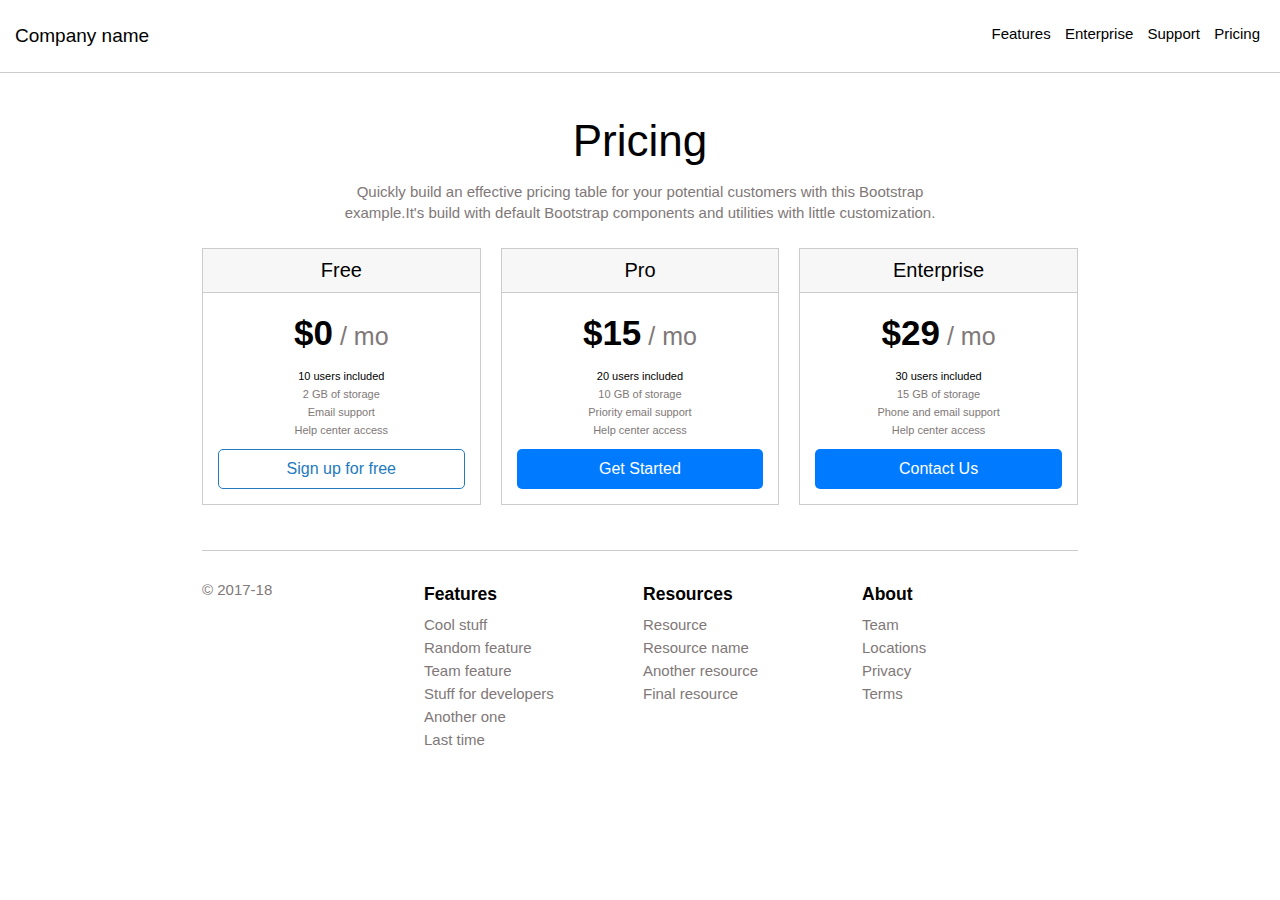
<file: Assignment 2 - Web Design/src/index.html>
<!DOCTYPE html>
<html lang="en">

<head>
    <meta charset="UTF-8">
    <meta name="viewport" content="width=device-width, initial-scale=1.0">
    <meta http-equiv="X-UA-Compatible" content="ie=edge">
    <title>Pricing Detail</title>
    <link rel="stylesheet" href="css/style.css">
</head>

<body>
    <!-- Header section -->
    <div class="header">
        <div class="header-row">
            <div class="header-left">
                <a href="#">Company name</a>
            </div>
            <div class="header-navigation">
                <div class="nav-link">
                    <a href="#">Features</a>
                    <a href="#">Enterprise</a>
                    <a href="#">Support</a>
                    <a href="#">Pricing</a>
                </div>
            </div>
        </div>
    </div>
    <!-- Pricing section -->
    <div class="content">
        <div class="pricing">
            <h1 class="price-heading">Pricing</h1>
            <p>Quickly build an effective pricing table for your potential customers with this Bootstrap example.It's build with default Bootstrap components and utilities with little customization.</p>
            <div class="price-row">
                <div class="price-free-col">
                    <div class="package">
                        <div class="pricing-header">Free</div>
                        <div class="pricing-content">
                            <ul>
                                <li><b class="price-value">$0</b><span class="price-month"> / mo</span></li>
                                <li>10 users included</li>
                                <li>2 GB of storage</li>
                                <li>Email support</li>
                                <li>Help center access</li>
                            </ul>
                            <button class="btn-free">Sign up for free</button>
                        </div>
                    </div>
                </div>
                <div class="price-pro-col">
                    <div class="package">
                        <div class="pricing-header">Pro</div>
                        <div class="pricing-content">
                            <ul>
                                <li><b class="price-value">$15</b><span class="price-month"> / mo</span></li>
                                <li>20 users included</li>
                                <li>10 GB of storage</li>
                                <li>Priority email support</li>
                                <li>Help center access</li>
                            </ul>
                            <button class="btn-priced">Get Started</button>
                        </div>
                    </div>
                </div>
                <div class="price-enterprise-col">
                    <div class="package">
                        <div class="pricing-header">Enterprise</div>
                        <div class="pricing-content">
                            <ul>
                                <li><b class="price-value">$29</b><span class="price-month"> / mo</span></li>
                                <li>30 users included</li>
                                <li>15 GB of storage</li>
                                <li>Phone and email support</li>
                                <li>Help center access</li>
                            </ul>
                            <button class="btn-priced">Contact Us</button>
                        </div>
                    </div>
                </div>
            </div>
        </div>

    </div>
    <!-- Footer section -->
    <div class="footer">
        <div class="footer-row">
            <div class="footer-column" style="color:#807878">&copy; 2017-18</div>
            <div class="footer-column-span2">
                <ul class="footer-ul">
                    <li>
                        <h3 class="footer-heading">Features</h3>
                    </li>
                    <li>Cool stuff</li>
                    <li>Random feature</li>
                    <li>Team feature</li>
                    <li>Stuff for developers</li>
                    <li>Another one</li>
                    <li>Last time</li>
                </ul>
                <ul class="footer-ul">
                    <li>
                        <h3 class="footer-heading">Resources</h3>
                    </li>
                    <li>Resource</li>
                    <li>Resource name</li>
                    <li>Another resource</li>
                    <li>Final resource</li>
                </ul>
            </div>
            <div class="footer-column">
                <ul>
                    <li>
                        <h3 class="footer-heading">About</h3>
                    </li>
                    <li style="color:#807878">Team</li>
                    <li>Locations</li>
                    <li>Privacy</li>
                    <li>Terms</li>
                </ul>
            </div>
        </div>
    </div>

</body>

</html>
</file>
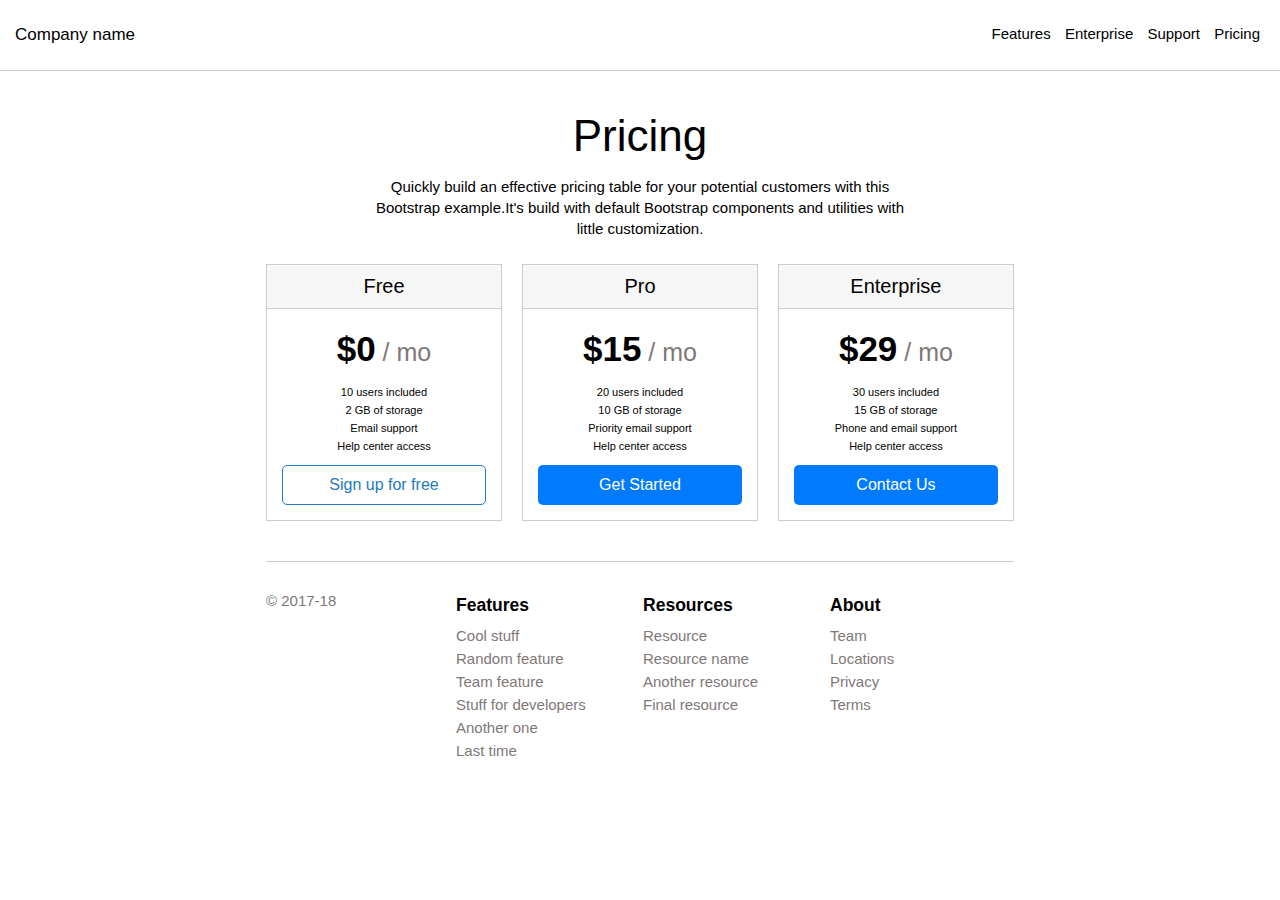
<file: Basic CSS Assignments/Assignment 2 - Web Design/src/index.html>
<!DOCTYPE html>
<html lang="en">

<head>
    <meta charset="UTF-8">
    <meta name="viewport" content="width=device-width, initial-scale=1.0">
    <meta http-equiv="X-UA-Compatible" content="ie=edge">
    <title>Pricing Detail</title>
    <link rel="stylesheet" href="css/style.css">
</head>

<body>
    <!-- Header section -->
    <div class="header">
        <div class="header-row">
            <div class="header-left">
                <a href="#">Company name</a>
            </div>
            <div class="header-navigation">
                <div class="nav-link">
                    <a href="#">Features</a>
                    <a href="#">Enterprise</a>
                    <a href="#">Support</a>
                    <a href="#">Pricing</a>
                </div>
            </div>
        </div>
    </div>
    <!-- Pricing section -->
    <div class="content">
        <div class="pricing">
            <h1 class="price-heading">Pricing</h1>
            <p>Quickly build an effective pricing table for your potential customers with this Bootstrap example.It's build with default Bootstrap components and utilities with little customization.</p>
            <div class="price-row">
                <div class="price-free-col">
                    <div class="package">
                        <div class="pricing-header">Free</div>
                        <div class="pricing-content">
                            <ul>
                                <li><b class="price-value">$0</b><span class="price-month light-color"> / mo</span></li>
                                <li>10 users included</li>
                                <li>2 GB of storage</li>
                                <li>Email support</li>
                                <li>Help center access</li>
                            </ul>
                            <button class="btn-free">Sign up for free</button>
                        </div>
                    </div>
                </div>
                <div class="price-pro-col">
                    <div class="package">
                        <div class="pricing-header">Pro</div>
                        <div class="pricing-content">
                            <ul>
                                <li><b class="price-value">$15</b><span class="price-month light-color"> / mo</span></li>
                                <li>20 users included</li>
                                <li>10 GB of storage</li>
                                <li>Priority email support</li>
                                <li>Help center access</li>
                            </ul>
                            <button class="btn-priced">Get Started</button>
                        </div>
                    </div>
                </div>
                <div class="price-enterprise-col">
                    <div class="package">
                        <div class="pricing-header">Enterprise</div>
                        <div class="pricing-content">
                            <ul>
                                <li><b class="price-value">$29</b><span class="price-month light-color"> / mo</span></li>
                                <li>30 users included</li>
                                <li>15 GB of storage</li>
                                <li>Phone and email support</li>
                                <li>Help center access</li>
                            </ul>
                            <button class="btn-priced">Contact Us</button>
                        </div>
                    </div>
                </div>
            </div>
        </div>

    </div>
    <!-- Footer section -->
    <div class="footer">
        <div class="footer-row">
            <div class="footer-column">
                <span class="light-color">&copy; 2017-18</span>
            </div>
            <div class="footer-column-span2">
                <ul class="footer-ul">
                    <li>
                        <h3 class="footer-heading">Features</h3>
                    </li>
                    <li>Cool stuff</li>
                    <li>Random feature</li>
                    <li>Team feature</li>
                    <li>Stuff for developers</li>
                    <li>Another one</li>
                    <li>Last time</li>
                </ul>
                <ul class="footer-ul">
                    <li>
                        <h3 class="footer-heading">Resources</h3>
                    </li>
                    <li>Resource</li>
                    <li>Resource name</li>
                    <li>Another resource</li>
                    <li>Final resource</li>
                </ul>
            </div>
            <div class="footer-column">
                <ul>
                    <li>
                        <h3 class="footer-heading">About</h3>
                    </li>
                    <li>Team</li>
                    <li>Locations</li>
                    <li>Privacy</li>
                    <li>Terms</li>
                </ul>
            </div>
        </div>
    </div>

</body>

</html>
</file>
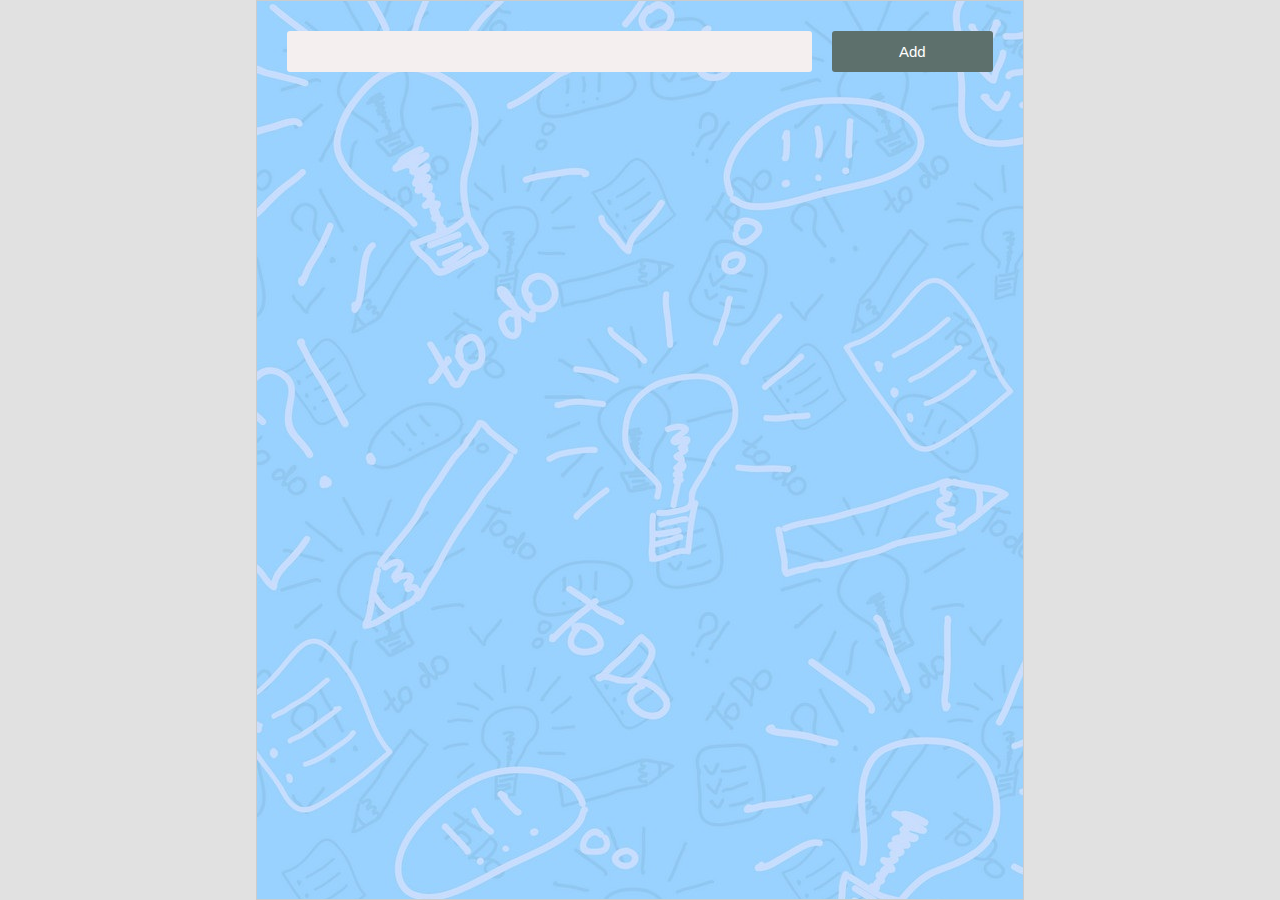
<file: JavaScript Assignments/ToDo App using jQuery/TodoList/src/index.html>
<!DOCTYPE html>
<html lang="en">

<head>
    <meta charset="UTF-8">
    <meta name="viewport" content="width=device-width, initial-scale=1.0">
    <meta http-equiv="X-UA-Compatible" content="ie=edge">
    <script src="https://code.jquery.com/jquery-3.5.1.min.js"></script>
    <script src="scripts/main.js" type="text/javascript"></script>
    <link rel="stylesheet" href="css/style.css">
    <title>Qualminds To Do</title>
</head>

<body>
    <div class="container">
        <form class="todo-form">
            <div class="row">
                <div class="col-9">
                    <input type="text" id="task_input" required>
                </div>
                <div class="col-3">
                    <button id="task_submit">Add</button>
                </div>
            </div>
        </form>
        <div class="todo-list">
            <ul id="task_list">
            </ul>
        </div>
    </div>
</body>

</html>
</file>
<file: Assignment 2 - Web Design/src/css/style.css>
html,
    body,
    div {
        box-sizing: border-box;
    }
    
    html,
    body {
        font-family: "Segoe UI", Roboto, "Helvetica Neue", "Noto Sans", "Liberation Sans", Arial, sans-serif, "Apple Color Emoji", "Segoe UI Emoji", "Segoe UI Symbol", "Noto Color Emoji";
        height: 100%;
        width: 100%;
        font-size: 15px;
        margin: 0;
    }
    
    ul {
        padding: 0px;
        margin: 0px;
    }
    
    li {
        list-style-type: none;
        padding: 3px;
    }
    /* START: header section */
    
    .header {
        width: 100%;
        padding: 20px 10px;
        border-bottom: 1px solid #ccc;
    }
    
    .footer,
    .content {
        padding: 10px;
    }
    
    .header-row::after,
    .price-row::after,
    .footer-row::after,
    .footer-row-column {
        content: "";
        display: table;
        clear: both;
    }
    
    .header-left a {
        font-weight: 500;
        font-size: 19px;
    }
    
    .header-left,
    .header-navigation {
        float: left;
        width: 100%;
        text-align: center;
        padding: 5px;
    }
    
    .header-left a {
        text-decoration: none;
        color: inherit;
    }
    
    .nav-link a {
        text-decoration: none;
        color: inherit;
        padding: 5px;
    }
    /* END: header section */
    /* START pricing section */
    
    .price-heading {
        margin: 20px 0 5px 0;
        font-size: 44px;
        font-weight: 200;
    }
    
    .pricing {
        text-align: center;
        align-content: center;
        font-size: 15px;
        color: inherit;
        padding: 10px 0;
    }
    
    .pricing p {
        text-align: center;
        padding: 0 25px;
        line-height: 1.4;
        color: #807878;
    }
    
    .price-row {
        width: 100%;
    }
    
    .price-free-col,
    .price-pro-col,
    .price-enterprise-col {
        width: 100%;
        padding: 10px;
        float: left;
    }
    
    .package {
        border: 1px solid #ccc;
    }
    
    .pricing-header {
        border-bottom: 1px solid #ccc;
        font-size: 20px;
        padding: 10px 15px;
        background-color: #f7f7f7;
    }
    
    .btn-free,
    .btn-priced {
        width: 100%;
        background-color: #fff;
        border-radius: 5px;
        font-size: 16px;
    }
    
    .btn-free {
        border: 1px solid #237ABE;
        color: #237ABE;
        padding: 10px;
    }
    
    .btn-priced {
        background-color: #007bff;
        color: white;
        border: none;
        padding: 11px;
    }
    
    .pricing-content {
        text-align: center;
        padding: 5px 15px 15px 15px;
    }
    
    .pricing-content ul {
        padding: 0;
        padding-bottom: 10px;
    }
    
    .price-value {
        font-size: 35px;
        line-height: 1.8;
    }
    
    .price-month {
        font-size: 25px;
        color: #807878;
    }
    /* END pricing section */
    /* START Footer section */
    
    .footer,
    .content {
        padding: 10px;
    }
    
    .footer-row {
        border-top: 1px solid #ccc;
        padding: 20px 0;
        margin: 0 10px;
    }
    
    .footer-column,
    .footer-column-span2 {
        float: left;
        width: 100%;
        padding: 10px 0;
    }
    
    .footer-ul {
        float: left;
        width: 50%;
    }
    
    .footer-ul li:nth-child(2),
    li:nth-child(3),
    li:nth-child(4),
    li:nth-child(5),
    li:nth-child(6),
    li:nth-child(7) {
        color: #807878;
    }
    
    .footer-heading {
        margin: 0 0 5px 0;
    }
    /* END Footer section */
    /* media query for tablet view */
    
    @media screen and (max-width: 799px) and (min-width: 576px) {
        .price-enterprise-col {
            width: 100%;
            float: left;
        }
        .price-free-col,
        .price-pro-col {
            width: 50%;
            float: left;
        }
    }
    /* media query for desktop view */
    
    @media screen and (min-width: 800px) {
        .price-free-col,
        .price-pro-col,
        .price-enterprise-col {
            width: 33.33%;
            float: left;
        }
        .footer-column {
            width: 25%;
        }
        .footer-column-span2 {
            width: 50%;
        }
        .header-left,
        .header-navigation {
            width: 50%;
        }
        .header-navigation {
            text-align: right;
        }
        .header-left {
            text-align: left;
        }
        .content,
        .footer {
            padding: 1% 15%;
        }
        .pricing p {
            padding: 0 15%;
        }
        .pricing-content ul li {
            font-size: 11px;
        }
    }
</file>
<file: Basic CSS Assignments/Assignment 2 - Web Design/src/css/style.css>
html,
    body,
    div {
        box-sizing: border-box;
    }
    
    html,
    body {
        font-family: "Segoe UI", Roboto, "Helvetica Neue", "Noto Sans", "Liberation Sans", Arial, sans-serif, "Apple Color Emoji", "Segoe UI Emoji", "Segoe UI Symbol", "Noto Color Emoji";
        height: 100%;
        width: 100%;
        font-size: 15px;
        margin: 0;
    }
    
    ul {
        padding: 0px;
        margin: 0px;
    }
    
    li {
        list-style-type: none;
        padding: 3px;
    }
    /* START: header section */
    
    .header {
        width: 100%;
        padding: 20px 10px;
        border-bottom: 1px solid #ccc;
    }
    
    .footer,
    .content {
        padding: 10px;
    }
    
    .header-row::after,
    .price-row::after,
    .footer-row::after,
    .footer-row-column {
        content: "";
        display: table;
        clear: both;
    }
    
    .header-left a {
        font-weight: 400;
        font-size: 17px;
    }
    
    .header-left,
    .header-navigation {
        float: left;
        width: 100%;
        text-align: center;
        padding: 5px;
    }
    
    .header-left a {
        text-decoration: none;
        color: inherit;
    }
    
    .nav-link a {
        text-decoration: none;
        color: inherit;
        padding: 5px;
    }
    /* END: header section */
    /* START pricing section */
    
    .price-heading {
        margin: 20px 0 5px 0;
        font-size: 44px;
        font-weight: 200;
    }
    
    .pricing {
        text-align: center;
        align-content: center;
        font-size: 15px;
        color: inherit;
        padding: 10px 0;
    }
    
    .pricing p {
        text-align: center;
        padding: 0 25px;
        line-height: 1.4;
        font-weight: 300;
    }
    
    .price-row {
        width: 100%;
    }
    
    .price-free-col,
    .price-pro-col,
    .price-enterprise-col {
        width: 100%;
        padding: 10px;
        float: left;
    }
    
    .package {
        border: 1px solid #ccc;
    }
    
    .pricing-header {
        border-bottom: 1px solid #ccc;
        font-size: 20px;
        padding: 10px 15px;
        background-color: #f7f7f7;
    }
    
    .btn-free,
    .btn-priced {
        width: 100%;
        background-color: #fff;
        border-radius: 5px;
        font-size: 16px;
    }
    
    .btn-free {
        border: 1px solid #237ABE;
        color: #237ABE;
        padding: 10px;
    }
    
    .btn-priced {
        background-color: #007bff;
        color: white;
        border: none;
        padding: 11px;
    }
    
    .pricing-content {
        text-align: center;
        padding: 5px 15px 15px 15px;
    }
    
    .pricing-content ul {
        padding: 0;
        padding-bottom: 10px;
    }
    
    .price-value {
        font-size: 35px;
        line-height: 1.8;
    }
    
    .price-month {
        font-size: 25px;
    }
    /* END pricing section */
    /* START Footer section */
    
    .footer,
    .content {
        padding: 10px;
    }
    
    .footer-row {
        border-top: 1px solid #ccc;
        padding: 20px 0;
        margin: 0 10px;
    }
    
    .footer-column,
    .footer-column-span2 {
        float: left;
        width: 100%;
        padding: 10px 0;
    }
    
    .footer-ul {
        float: left;
        width: 50%;
    }
    
    .light-color {
        color: #807878 !important;
    }
    
    .footer-row li:not(:first-child) {
        color: #807878;
    }
    
    .footer-heading {
        margin: 0 0 5px 0;
    }
    /* END Footer section */
    /* media query for tablet view */
    
    @media screen and (max-width: 799px) and (min-width: 576px) {
        .price-enterprise-col {
            width: 100%;
            float: left;
        }
        .price-free-col,
        .price-pro-col {
            width: 50%;
            float: left;
        }
    }
    /* media query for desktop view */
    
    @media screen and (min-width: 800px) {
        .price-free-col,
        .price-pro-col,
        .price-enterprise-col {
            width: 33.33%;
            float: left;
        }
        .footer-column {
            width: 25%;
        }
        .footer-column-span2 {
            width: 50%;
        }
        .header-left,
        .header-navigation {
            width: 50%;
        }
        .header-navigation {
            text-align: right;
        }
        .header-left {
            text-align: left;
        }
        .content,
        .footer {
            padding: 10px 20%;
        }
        .pricing p {
            padding: 0 15%;
        }
        .pricing-content ul li {
            font-size: 11px;
        }
    }
</file>
<file: JavaScript Assignments/ToDo App using jQuery/TodoList/src/css/style.css>
html,
 body,
 .container {
     height: 100%;
 }
 
 * {
     box-sizing: border-box;
 }
 
 body {
     margin: 0;
     background: #e1e1e1;
 }
 
 .container {
     margin: auto;
     width: 60%;
     border: 1px solid #cccccc;
     background-image: url('../images/container-background.png');
     padding: 20px;
 }
 
 .todo-form,
 .todo-list {
     text-align: center;
 }
 
 input {
     width: 100%;
     padding: 12px;
     border-radius: 3px;
     font-size: 15px;
     border: none;
     background: #f4efef;
     outline: none;
 }
 
 #task_submit {
     width: 100%;
     padding: 12px 20px;
     text-align: center;
     background-color: #5d706c;
     color: #fff;
     font-size: 15px;
     border: none;
     cursor: pointer;
     border-radius: 3px;
 }
 
 .todo-list {
     padding: 25px 10px;
 }
 
 ul {
     list-style-type: none;
     padding: 0;
 }
 
 li {
     border: 1px solid #fff;
     padding: 10px;
     cursor: pointer;
     margin: 5px 0;
     background: #f4efef;
     border-radius: 3px;
     text-align: left !important;
 }
 
 .row {
     width: 100%;
 }
 
 .row::after {
     display: table;
     clear: both;
     content: '';
 }
 
 [class*="col-"] {
     float: left;
     padding: 10px;
 }
 
 .col-9 {
     width: 75%;
 }
 
 .col-3 {
     width: 25%;
 }
</file>
